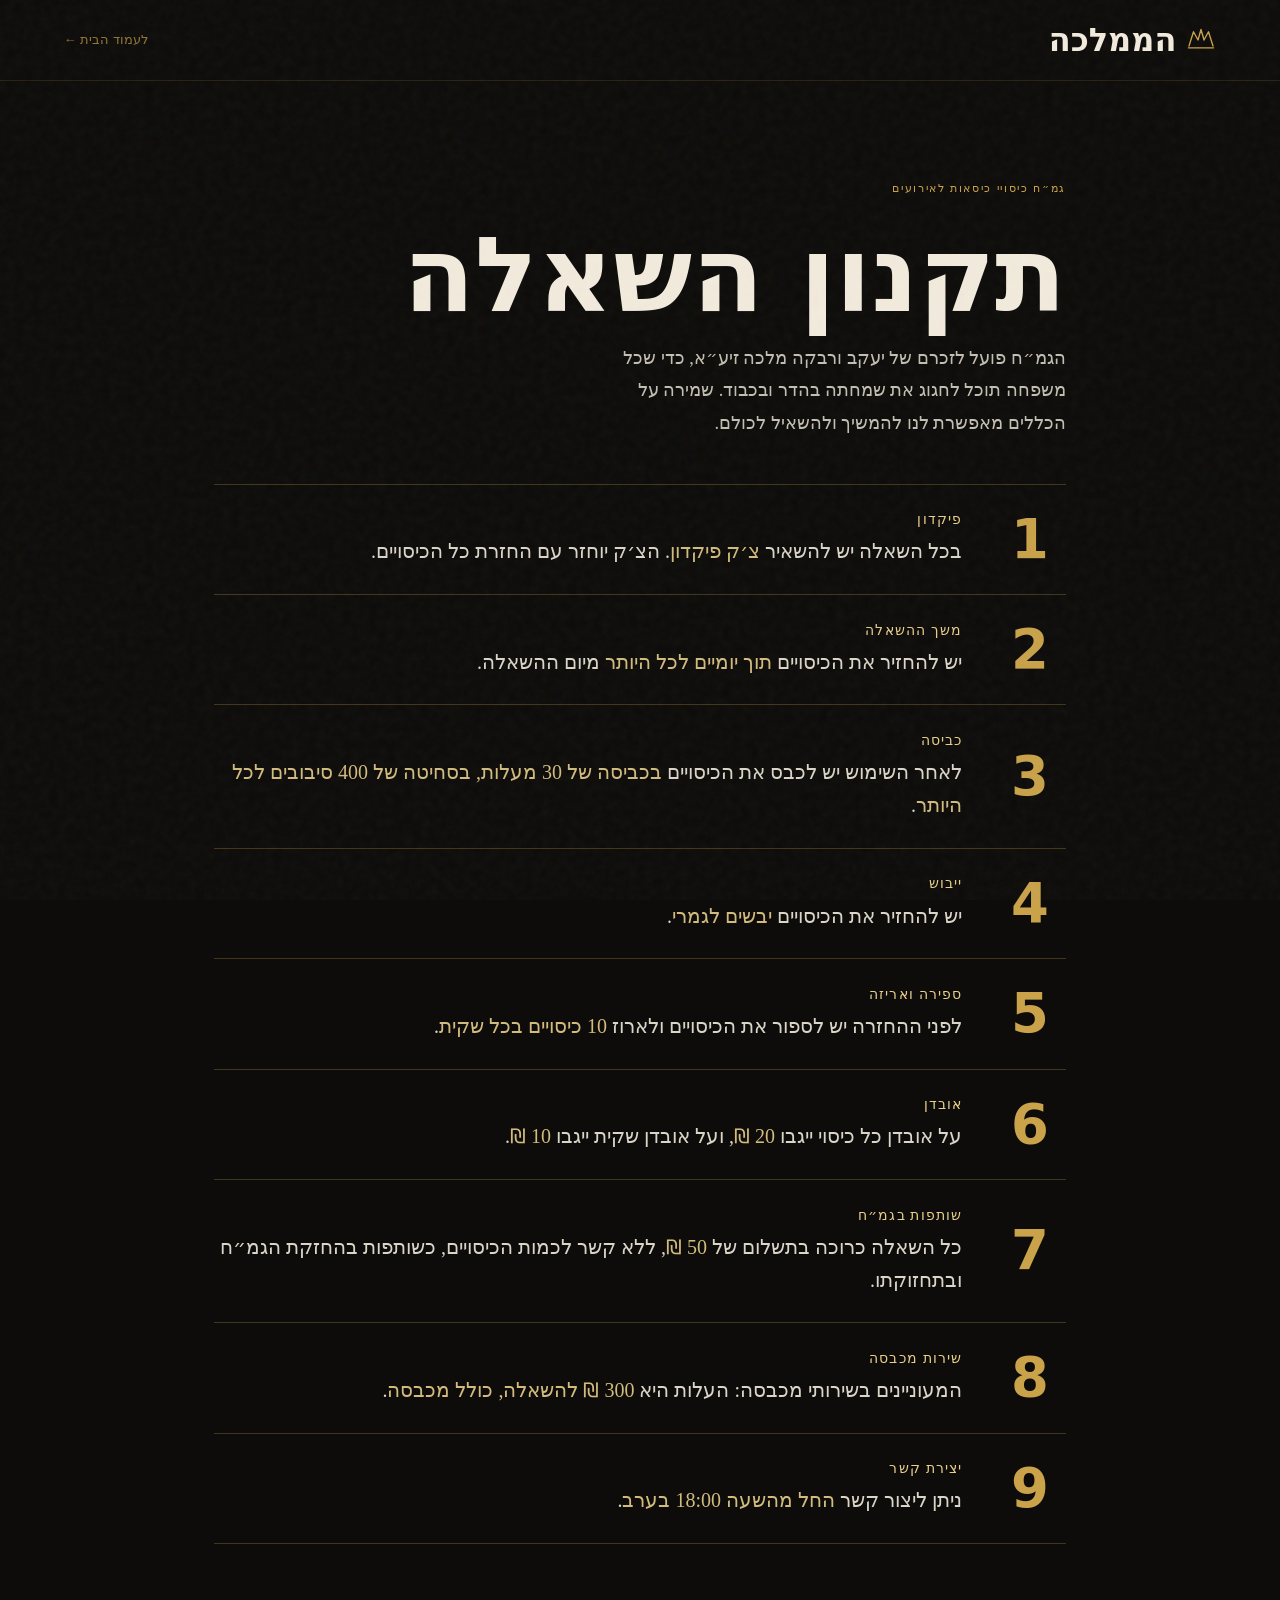
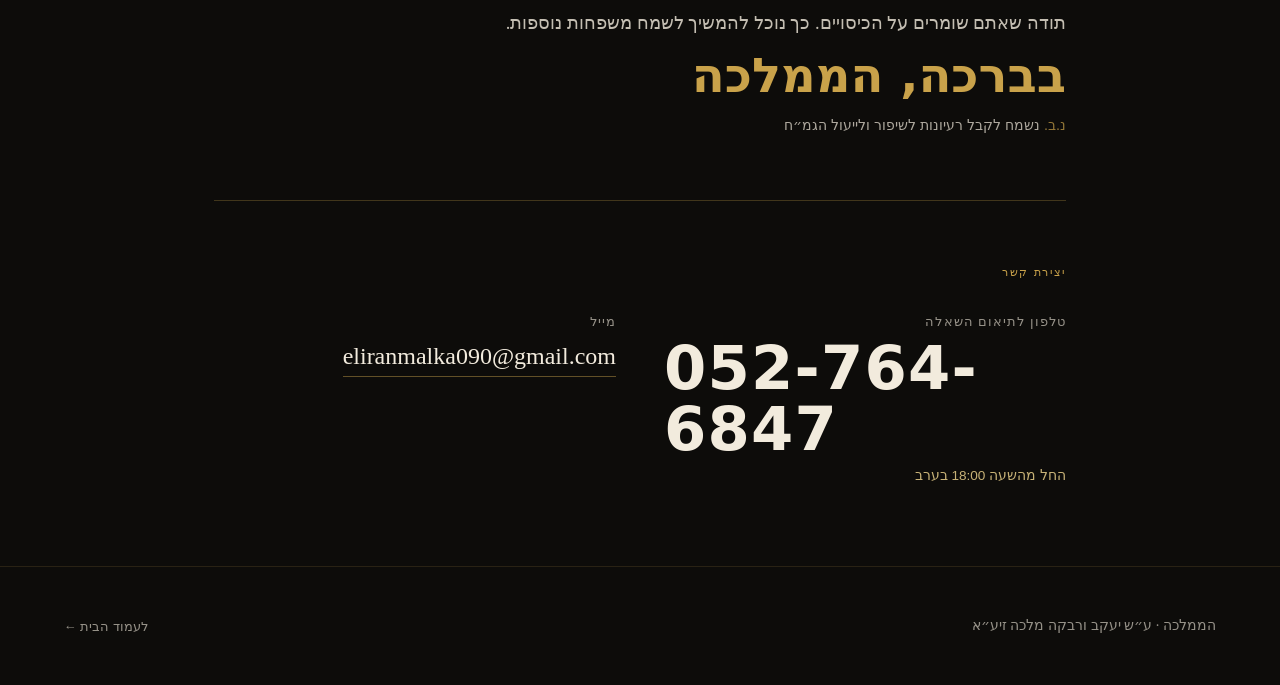
<file: gemach.html>
<!DOCTYPE html>
<html lang="he" dir="rtl" class="no-js">
<head>
  <meta charset="UTF-8">
  <meta name="viewport" content="width=device-width, initial-scale=1.0">
  <meta http-equiv="Content-Security-Policy" content="default-src 'self'; script-src 'self' https://www.googletagmanager.com; style-src 'self' 'unsafe-inline' https://fonts.googleapis.com; font-src https://fonts.gstatic.com; img-src 'self' data: https://*.google-analytics.com https://*.googletagmanager.com; connect-src 'self' https://*.google-analytics.com https://*.analytics.google.com https://*.googletagmanager.com; object-src 'none'; base-uri 'self'; form-action 'none'; upgrade-insecure-requests">
  <meta name="referrer" content="strict-origin-when-cross-origin">
  <script src="assets/analytics.js" async></script>
  <title>תקנון גמ״ח כיסויי כיסאות — הממלכה</title>
  <meta name="description" content="תקנון ההשאלה של גמ״ח כיסויי הכיסאות לאירועים של הממלכה, ע״ש יעקב ורבקה מלכה זיע״א. פרטי השאלה ויצירת קשר.">
  <meta property="og:title" content="תקנון גמ״ח כיסויי כיסאות — הממלכה">
  <meta property="og:description" content="גמ״ח כיסויי כיסאות לאירועים ע״ש יעקב ורבקה מלכה זיע״א">
  <meta property="og:type" content="website">
  <meta property="og:image" content="https://gruto-art.github.io/hamamlacha/assets/og.png">
  <meta property="og:url" content="https://gruto-art.github.io/hamamlacha/gemach.html">
  <meta property="og:locale" content="he_IL">
  <meta name="theme-color" content="#0D0C0A">
  <link rel="icon" type="image/svg+xml" href="assets/favicon.svg">
  <link rel="preconnect" href="https://fonts.googleapis.com">
  <link rel="preconnect" href="https://fonts.gstatic.com" crossorigin>
  <link href="https://fonts.googleapis.com/css2?family=Frank+Ruhl+Libre:wght@300;400;500;700&family=Heebo:wght@300;400;500&family=Karantina:wght@700&display=swap" rel="stylesheet">
  <link rel="stylesheet" href="assets/style.css">
  <link rel="stylesheet" href="assets/gemach.css">
</head>
<body class="gm-page">

  <header class="gm-top">
    <a class="gm-top__brand" href="./" aria-label="הממלכה — לעמוד הבית">
      <svg viewBox="0 0 200 140" fill="none" stroke="#C9A24A" stroke-width="9" stroke-linecap="round" stroke-linejoin="round" aria-hidden="true">
        <path d="M20,120 L50,25 L80,80 L100,10 L120,80 L150,25 L180,120"/>
        <path d="M16,132 L184,132"/>
      </svg>
      <span>הממלכה</span>
    </a>
    <a class="gm-top__back" href="./">לעמוד הבית &larr;</a>
  </header>

  <main class="gm">
    <section class="gm-head">
      <span class="section-label">גמ״ח כיסויי כיסאות לאירועים</span>
      <h1 class="gm-head__title">תקנון השאלה</h1>
      <p class="gm-head__lead">הגמ״ח פועל לזכרם של יעקב ורבקה מלכה זיע״א, כדי שכל משפחה תוכל לחגוג את שמחתה בהדר ובכבוד. שמירה על הכללים מאפשרת לנו להמשיך ולהשאיל לכולם.</p>
    </section>

    <ol class="gm-rules">
      <li class="gm-rule"><span class="gm-rule__num" aria-hidden="true">1</span><div><h2 class="gm-rule__title">פיקדון</h2><p class="gm-rule__text">בכל השאלה יש להשאיר <strong>צ׳ק פיקדון</strong>. הצ׳ק יוחזר עם החזרת כל הכיסויים.</p></div></li>
      <li class="gm-rule"><span class="gm-rule__num" aria-hidden="true">2</span><div><h2 class="gm-rule__title">משך ההשאלה</h2><p class="gm-rule__text">יש להחזיר את הכיסויים <strong>תוך יומיים לכל היותר</strong> מיום ההשאלה.</p></div></li>
      <li class="gm-rule"><span class="gm-rule__num" aria-hidden="true">3</span><div><h2 class="gm-rule__title">כביסה</h2><p class="gm-rule__text">לאחר השימוש יש לכבס את הכיסויים <strong>בכביסה של 30 מעלות, בסחיטה של 400 סיבובים לכל היותר</strong>.</p></div></li>
      <li class="gm-rule"><span class="gm-rule__num" aria-hidden="true">4</span><div><h2 class="gm-rule__title">ייבוש</h2><p class="gm-rule__text">יש להחזיר את הכיסויים <strong>יבשים לגמרי</strong>.</p></div></li>
      <li class="gm-rule"><span class="gm-rule__num" aria-hidden="true">5</span><div><h2 class="gm-rule__title">ספירה ואריזה</h2><p class="gm-rule__text">לפני ההחזרה יש לספור את הכיסויים ולארוז <strong>10 כיסויים בכל שקית</strong>.</p></div></li>
      <li class="gm-rule"><span class="gm-rule__num" aria-hidden="true">6</span><div><h2 class="gm-rule__title">אובדן</h2><p class="gm-rule__text">על אובדן כל כיסוי ייגבו <strong>20 ₪</strong>, ועל אובדן שקית ייגבו <strong>10 ₪</strong>.</p></div></li>
      <li class="gm-rule"><span class="gm-rule__num" aria-hidden="true">7</span><div><h2 class="gm-rule__title">שותפות בגמ״ח</h2><p class="gm-rule__text">כל השאלה כרוכה בתשלום של <strong>50 ₪</strong>, ללא קשר לכמות הכיסויים, כשותפות בהחזקת הגמ״ח ובתחזוקתו.</p></div></li>
      <li class="gm-rule"><span class="gm-rule__num" aria-hidden="true">8</span><div><h2 class="gm-rule__title">שירות מכבסה</h2><p class="gm-rule__text">המעוניינים בשירותי מכבסה: העלות היא <strong>300 ₪ להשאלה, כולל מכבסה</strong>.</p></div></li>
      <li class="gm-rule"><span class="gm-rule__num" aria-hidden="true">9</span><div><h2 class="gm-rule__title">יצירת קשר</h2><p class="gm-rule__text">ניתן ליצור קשר <strong>החל מהשעה 18:00 בערב</strong>.</p></div></li>
    </ol>

    <section class="gm-close">
      <p class="gm-close__thanks">תודה שאתם שומרים על הכיסויים. כך נוכל להמשיך לשמח משפחות נוספות.</p>
      <p class="gm-close__sign">בברכה, הממלכה</p>
      <p class="gm-close__ps"><span>נ.ב.</span> נשמח לקבל רעיונות לשיפור ולייעול הגמ״ח</p>
    </section>

    <section class="gm-contact" id="contact">
      <span class="section-label">יצירת קשר</span>
      <div class="gm-contact__grid">
        <div class="gm-contact__item">
          <span class="gm-contact__label">טלפון לתיאום השאלה</span>
          <a class="gm-contact__value gm-contact__value--phone" href="tel:+972527646847" dir="ltr">052-764-6847</a>
          <span class="gm-contact__note">החל מהשעה 18:00 בערב</span>
        </div>
        <div class="gm-contact__item">
          <span class="gm-contact__label">מייל</span>
          <a class="gm-contact__value gm-contact__value--mail" href="mailto:eliranmalka090@gmail.com" dir="ltr">eliranmalka090@gmail.com</a>
        </div>
      </div>
    </section>
  </main>

  <footer id="footer">
    <div class="footer__inner">
      <span class="footer__name">הממלכה · ע״ש יעקב ורבקה מלכה זיע״א</span>
      <a class="footer__top gm-footer__home" href="./">לעמוד הבית &larr;</a>
    </div>
  </footer>

</body>
</html>
</file>
<file: assets/style.css>
/* ==========================================================================
   THE KINGDOM (הממלכה) - STYLESHEET
   ========================================================================== */

/* --------------------------------------------------------------------------
   1. CUSTOM PROPERTIES
   -------------------------------------------------------------------------- */
:root {
  /* Colors */
  --c-ink: #0D0C0A;
  --c-parchment: #F2EBDD;
  --c-gold: #C9A24A;
  --c-gold-light: #E8CF8A;
  --c-oxblood: #6B1E1E;

  /* Typography */
  --f-display: 'Karantina', system-ui, sans-serif;
  --f-body: 'Frank Ruhl Libre', serif;
  --f-ui: 'Heebo', sans-serif;

  /* Layout & Spacing */
  --section-padding-y: clamp(4rem, 15vh, 10rem);
  --section-padding-x: clamp(1.5rem, 5vw, 4rem);
  --max-width: 1440px;
}

/* --------------------------------------------------------------------------
   2. RESET & BASE
   -------------------------------------------------------------------------- */
*,
*::before,
*::after {
  box-sizing: border-box;
  margin: 0;
  padding: 0;
}

html {
  font-size: 16px;
  scroll-behavior: auto; /* Managed by Lenis if present */
  -webkit-font-smoothing: antialiased;
  -moz-osx-font-smoothing: grayscale;
}

body {
  background-color: var(--c-ink);
  color: var(--c-parchment);
  font-family: var(--f-body);
  font-weight: 300;
  line-height: 1.5;
  overflow-x: hidden;
  position: relative;
  width: 100%;
}

img,
picture,
svg,
video {
  display: block;
  max-width: 100%;
}

button {
  background: none;
  border: none;
  cursor: pointer;
  font: inherit;
  color: inherit;
}

/* --------------------------------------------------------------------------
   3. UTILITIES & PROGRESSIVE ENHANCEMENT
   -------------------------------------------------------------------------- */
.no-js .hero__title {
  opacity: 1 !important;
}
.no-js #preloader {
  display: none;
}
.no-js .word {
  opacity: 1;
}
.no-js .word--gold::after {
  width: 100%;
}

.js .hero__title {
  opacity: 0; /* JS canvas takes over */
}
.js .preloader__curtain {
  visibility: visible;
}

/* --------------------------------------------------------------------------
   4. GLOBAL ELEMENTS
   -------------------------------------------------------------------------- */
/* Film Grain */
body::before {
  content: "";
  position: fixed;
  top: 0; left: 0; width: 100%; height: 100%;
  pointer-events: none;
  z-index: 9998;
  opacity: 0.04;
  background-image: url("data:image/svg+xml,%3Csvg viewBox='0 0 160 160' xmlns='http://www.w3.org/2000/svg'%3E%3Cfilter id='noiseFilter'%3E%3CfeTurbulence type='fractalNoise' baseFrequency='0.65' numOctaves='3' stitchTiles='stitch'/%3E%3C/filter%3E%3Crect width='100%25' height='100%25' filter='url(%23noiseFilter)'/%3E%3C/svg%3E");
}

/* Preloader */
#preloader {
  position: fixed;
  inset: 0;
  z-index: 9999;
  display: flex;
  align-items: center;
  justify-content: center;
  pointer-events: none;
}

.preloader__curtain {
  position: absolute;
  top: 0;
  width: 50vw;
  height: 100%;
  background-color: var(--c-ink);
  will-change: transform;
}

.preloader__curtain--left {
  left: 0;
}

.preloader__curtain--right {
  right: 0;
}

.preloader__crown {
  position: relative;
  z-index: 2;
  width: 120px;
  height: auto;
}

.crown-line {
  fill: none;
  stroke: var(--c-gold);
  stroke-width: 2;
  stroke-linecap: round;
  stroke-linejoin: round;
}

/* Section Labels */
.section-label {
  font-family: var(--f-ui);
  font-size: 11px;
  font-weight: 300;
  letter-spacing: 0.15em;
  color: var(--c-gold);
  margin-bottom: 2rem;
  display: block;
}

/* --------------------------------------------------------------------------
   5. HERO
   -------------------------------------------------------------------------- */
#hero {
  position: relative;
  min-height: 100vh;
  min-height: 100svh;
  display: flex;
  align-items: center;
  justify-content: center;
  overflow: hidden;
  padding: var(--section-padding-y) var(--section-padding-x);
}

#hero-canvas {
  position: absolute;
  inset: 0;
  width: 100%;
  height: 100%;
  z-index: 1;
}

.hero__spotlight {
  display: none;
  position: absolute;
  width: 400px;
  height: 400px;
  border-radius: 50%;
  background: radial-gradient(circle, var(--c-gold-light) 0%, transparent 70%);
  opacity: 0.15;
  pointer-events: none;
  z-index: 0;
  transform: translate(-50%, -50%);
  will-change: transform;
}

.js .hero__content {
  position: static;
}

.hero__content {
  position: relative;
  z-index: 2;
  text-align: center;
  width: 100%;
}

.hero__title {
  font-family: var(--f-display);
  font-weight: 700;
  font-size: clamp(4rem, 25vw, 22rem);
  line-height: 0.85;
  color: var(--c-gold);
  margin-bottom: 1rem;
  max-width: 100%;
  overflow-wrap: break-word;
}

/* Hero dedication + tagline: absolutely positioned after particle word
   JS computes --word-bottom (px from top of hero) and sets it on #hero */
.hero__dedication {
  position: absolute;
  top: calc(var(--word-bottom, 60%) + 34px);
  left: 50%;
  transform: translateX(-50%);
  display: flex;
  align-items: center;
  justify-content: center;
  gap: 0.9rem;
  opacity: 0;
  white-space: nowrap;
  /* JS fades this in after particles settle */
  z-index: 2;
}

.hero__tagline {
  font-style: normal;
  font-family: var(--f-body);
  font-weight: 300;
  max-width: 560px;
  margin: 0 auto;
  position: absolute;
  top: calc(var(--word-bottom, 60%) + 34px + 2.6em + 20px);
  left: 50%;
  transform: translateX(-50%);
  text-align: center;
  width: 90%;
  z-index: 2;
  opacity: 0;
  /* JS fades in after dedication */
}

.hero__tagline-quote {
  font-family: var(--f-body);
  font-weight: 300;
  font-size: clamp(1.1rem, 2.4vw, 1.6rem);
  color: var(--c-parchment);
  line-height: 1.5;
  display: block;
  margin-bottom: 0.5rem;
}

.hero__tagline-source {
  font-family: var(--f-ui);
  font-weight: 300;
  font-size: 11px;
  letter-spacing: 0.15em;
  color: var(--c-gold);
  font-style: normal;
  display: block;
}

.hero__dedication-text {
  font-family: var(--f-body);
  font-weight: 400;
  font-size: clamp(1rem, 2.2vw, 1.4rem);
  color: var(--c-gold-light);
  letter-spacing: 0.12em;
  white-space: nowrap;
}

.hero__dedication-line {
  display: block;
  width: clamp(24px, 5vw, 60px);
  height: 1px;
  background-color: var(--c-gold);
  opacity: 0.6;
  flex-shrink: 0;
}

/* No-JS fallback: normal flow */
.no-js .hero__dedication,
.no-js .hero__tagline {
  position: static;
  opacity: 1;
  transform: none;
  margin: 0 auto;
}
.no-js .hero__dedication {
  margin-bottom: 1.2rem;
}
.no-js .hero__tagline {
  margin-top: 1rem;
}

/* Reduced-motion: show immediately in flow */
@media (prefers-reduced-motion: reduce) {
  .hero__dedication,
  .hero__tagline {
    opacity: 1 !important;
  }
}

/* Mobile: tighter gaps */
@media (max-width: 767px) {
  .hero__dedication {
    top: calc(var(--word-bottom, 60%) + 24px);
  }
  .hero__tagline {
    top: calc(var(--word-bottom, 60%) + 24px + 2.6em + 20px);
  }
}


.hero__scroll-hint {
  position: absolute;
  bottom: 2rem;
  left: 50%;
  transform: translateX(-50%);
  display: flex;
  flex-direction: column;
  align-items: center;
  gap: 0.5rem;
  z-index: 2;
}

@media (max-height: 700px) {
  .hero__scroll-hint {
    display: none;
  }
}

.hero__scroll-label {
  font-family: var(--f-ui);
  font-size: 10px;
  letter-spacing: 0.1em;
  color: var(--c-gold);
  opacity: 0.6;
}

.hero__scroll-line {
  width: 1px;
  height: 60px;
  background-color: rgba(201, 162, 74, 0.4); /* gold with opacity */
  position: relative;
  overflow: hidden;
}

.hero__scroll-line::after {
  content: '';
  position: absolute;
  top: 0;
  left: 0;
  width: 100%;
  height: 30%;
  background-color: var(--c-gold);
  animation: scroll-line 2s cubic-bezier(0.77, 0, 0.175, 1) infinite;
}

/* --------------------------------------------------------------------------
   6. MANIFESTO
   -------------------------------------------------------------------------- */
#manifesto {
  padding: var(--section-padding-y) var(--section-padding-x);
  max-width: 900px;
  margin: 0 auto;
  position: relative;
}

.manifesto__text {
  font-family: var(--f-body);
  font-weight: 400;
  font-size: clamp(1.3rem, 3vw, 2.2rem);
  line-height: 1.6;
}

.word {
  display: inline-block;
  opacity: 0.15;
  will-change: opacity;
}

.word--gold {
  color: var(--c-gold);
  position: relative;
}

.word--gold::after {
  content: '';
  position: absolute;
  bottom: -2px;
  right: 0;
  height: 2px;
  width: var(--underline-w, 0%);
  background-color: var(--c-gold);
}

/* --------------------------------------------------------------------------
   7. BROTHERS
   -------------------------------------------------------------------------- */
#brothers {
  min-height: 100vh;
  position: relative;
  overflow: hidden;
  padding: var(--section-padding-y) var(--section-padding-x);
}

.brothers__stage {
  position: relative;
  min-height: 80vh;
  width: 100%;
  max-width: var(--max-width);
  margin: 0 auto;
}

.brothers__initial {
  font-family: var(--f-display);
  font-size: clamp(25vw, 35vw, 40vw);
  color: var(--c-gold);
  opacity: 0.08;
  position: absolute;
  line-height: 1;
  pointer-events: none;
}

.brothers__initial--daniel {
  right: 5%;
  top: 5%;
}

.brothers__initial--elchanan {
  left: 5%;
  top: 45%;
}

.brothers-svg {
  position: absolute; top: 0; left: 0; width: 100%; height: 100%; z-index: 1; pointer-events: none;
}
.brothers-svg--mobile { display: block; }
.brothers-svg--desktop { display: none; }

.brothers__bio {
  position: relative;
  z-index: 2;
  max-width: 300px;
  margin-bottom: 4rem;
}

.brothers__bio--daniel {
  margin-right: auto;
  margin-left: 0; /* Pull to visual right in RTL */
}

.brothers__bio--elchanan {
  margin-left: auto;
  margin-right: 0; /* Pull to visual left in RTL */
}

.brothers__bio h3 {
  font-family: var(--f-display);
  color: var(--c-gold);
  font-size: 2rem;
  margin-bottom: 1rem;
}

.brothers__bio-caption {
  font-family: var(--f-ui);
  font-weight: 300;
  font-size: 11px;
  letter-spacing: 0.15em;
  color: var(--c-gold);
  display: block;
  margin-bottom: 0.5rem;
}

.brothers__bio p {
  font-family: var(--f-body);
  font-weight: 300;
  font-size: 1rem;
  opacity: 0.8;
  max-width: 42ch;
}

/* --------------------------------------------------------------------------
   8. MEMORIAL (לזכרם) — redesigned editorial system
   -------------------------------------------------------------------------- */
#memorial {
  padding: var(--section-padding-y) var(--section-padding-x);
  max-width: var(--max-width);
  margin: 0 auto;
  position: relative;
  overflow: hidden;
}

/* Header: right-aligned headline + lead side by side on desktop */
.memorial__header {
  display: flex;
  flex-direction: column;
  margin-bottom: clamp(3rem, 8vw, 6rem);
  position: relative;
  z-index: 2;
}

@media (min-width: 768px) {
  .memorial__header {
    flex-direction: row;
    align-items: flex-start;
    gap: clamp(2rem, 5vw, 5rem);
  }
}

.memorial__headline {
  font-family: var(--f-display);
  font-weight: 700;
  font-size: clamp(4rem, 11vw, 10rem);
  line-height: 0.9;
  color: var(--c-parchment);
  flex-shrink: 0;
  margin-bottom: 1rem;
}

.memorial__lead {
  font-family: var(--f-body);
  font-weight: 300;
  font-size: clamp(1rem, 2vw, 1.2rem);
  color: var(--c-parchment);
  opacity: 0.8;
  line-height: 1.7;
  max-width: 42ch;
  text-align: right;
  align-self: flex-end;
  padding-bottom: 0.5rem;
}

/* Two-column layout with vertical hairline */
.memorial__columns {
  display: flex;
  flex-direction: column;
  position: relative;
  gap: 4rem;
}

@media (min-width: 768px) {
  .memorial__columns {
    flex-direction: row;
    gap: 0;
    align-items: flex-start;
  }
}

/* Individual column */
.memorial__col {
  flex: 1;
  position: relative;
  padding: 0 clamp(1.5rem, 3vw, 3.5rem);
  display: flex;
  flex-direction: column;
}

.memorial__col:first-child {
  padding-right: 0;
}
.memorial__col:last-child {
  padding-left: 0;
}

@media (max-width: 767px) {
  .memorial__col,
  .memorial__col:first-child,
  .memorial__col:last-child {
    padding: 0;
  }
}

/* Ghost Hebrew initial behind each column */
.memorial__ghost {
  font-family: var(--f-display);
  font-weight: 700;
  font-size: 26vw;
  line-height: 1;
  color: var(--c-gold);
  opacity: 0.06;
  position: absolute;
  top: -0.2em;
  right: -0.1em;
  pointer-events: none;
  z-index: 0;
  user-select: none;
}

@media (max-width: 767px) {
  .memorial__ghost {
    font-size: 55vw;
    opacity: 0.05;
    top: 2rem;
    right: 0;
  }
}

/* Refined candle: thin 1px gold line + teardrop flame above */
.memorial__candle {
  position: relative;
  width: 1px;
  height: 70px;
  margin-bottom: 1.5rem;
  flex-shrink: 0;
  z-index: 2;
  /* Draw-in via clip-path driven by JS — initial state hidden */
  overflow: visible;
}

.memorial__candle-line {
  position: absolute;
  top: 0;
  left: 0;
  width: 1px;
  height: 100%;
  background: linear-gradient(to bottom, rgba(201, 162, 74, 0.8), rgba(201, 162, 74, 0.3));
  transform-origin: top;
}

/* Teardrop flame */
.memorial__candle-flame {
  position: absolute;
  bottom: 70px; /* sits on top of the line */
  left: 50%;
  transform: translateX(-50%);
  width: 10px;
  height: 16px;
  background: radial-gradient(ellipse at 50% 85%, #fff9d0 0%, #f5c842 35%, #e07b00 75%, transparent 100%);
  border-radius: 50% 50% 40% 40% / 60% 60% 40% 40%;
  filter: blur(0.5px);
  animation: flame-flicker 3.5s ease-in-out infinite;
  opacity: 1;
}

/* Glow halo under flame */
.memorial__candle-flame::after {
  content: '';
  position: absolute;
  top: 50%; left: 50%;
  transform: translate(-50%, -50%);
  width: 28px;
  height: 28px;
  background: radial-gradient(circle, rgba(230, 180, 50, 0.4) 0%, transparent 70%);
  border-radius: 50%;
  animation: flame-glow 3.5s ease-in-out infinite;
}

@keyframes flame-flicker {
  0%, 100% { transform: translateX(-50%) scaleX(1) scaleY(1); opacity: 1; }
  25%       { transform: translateX(-52%) scaleX(0.88) scaleY(1.06); opacity: 0.9; }
  55%       { transform: translateX(-48%) scaleX(1.06) scaleY(0.95); opacity: 0.96; }
  78%       { transform: translateX(-51%) scaleX(0.93) scaleY(1.04); opacity: 0.92; }
}

@keyframes flame-glow {
  0%, 100% { opacity: 0.6; transform: translate(-50%,-50%) scale(1); }
  40%       { opacity: 0.9; transform: translate(-50%,-50%) scale(1.12); }
  70%       { opacity: 0.5; transform: translate(-50%,-50%) scale(0.92); }
}

@media (prefers-reduced-motion: reduce) {
  .memorial__candle-flame,
  .memorial__candle-flame::after {
    animation: none;
  }
}

/* Column text wrapper */
.memorial__col-text {
  position: relative;
  z-index: 2;
}

/* Name in Karantina, gold */
.memorial__name {
  font-family: var(--f-display);
  font-weight: 700;
  font-size: clamp(2.6rem, 5vw, 4.4rem);
  line-height: 0.9;
  color: var(--c-gold);
  margin-bottom: 0.4rem;
  display: flex;
  align-items: baseline;
  gap: 0.4em;
  flex-wrap: wrap;
}

/* "זיע״א" as tiny Heebo caption */
.memorial__ziua {
  font-family: var(--f-ui);
  font-weight: 300;
  font-size: 11px;
  letter-spacing: 0.12em;
  color: var(--c-gold);
  opacity: 0.8;
  align-self: center;
}

.memorial__text {
  font-family: var(--f-body);
  font-weight: 300;
  font-size: clamp(0.95rem, 1.8vw, 1.1rem);
  color: var(--c-parchment);
  opacity: 0.8;
  line-height: 1.75;
  max-width: 42ch;
  text-align: right;
  margin-top: 1rem;
}

/* Hairline divider */
.memorial__divider {
  display: block;
  width: 60px;
  height: 1px;
  background: rgba(201, 162, 74, 0.2);
  margin: 0 auto;
  flex-shrink: 0;
  transform-origin: center;
}

@media (min-width: 768px) {
  .memorial__divider {
    width: 1px;
    height: auto;
    margin: 0;
    align-self: stretch;
    transform-origin: top;
  }
}

/* --------------------------------------------------------------------------
   9. CHAPTERS
   -------------------------------------------------------------------------- */
/* ============================================================
   9. CHAPTERS — 4-column editorial grid (desktop) / stacked (mobile)
   No pin. No horizontal scroll.
   ============================================================ */
#chapters {
  padding-block: 9vh;
  padding-inline: var(--section-padding-x);
  max-width: var(--max-width);
  margin: 0 auto;
  position: relative;
}

.chapters__track {
  display: grid;
  grid-template-columns: 1fr;
  gap: 0;
}

/* Mobile: stacked, each chapter padded, hairline separators */
.chapter {
  width: 100%;
  padding-block: 5vh;
  padding-inline: 0;
  display: flex;
  flex-direction: column;
  justify-content: flex-start;
  position: relative;
  border-bottom: 1px solid rgba(201, 162, 74, 0.2);
  opacity: 0;
  transform: translateY(32px);
}

.chapter:last-child {
  border-bottom: none;
}

/* Ghost number behind title */
.chapter__number {
  font-family: var(--f-display);
  font-size: clamp(6rem, 9vw, 9rem);
  color: var(--c-gold);
  opacity: 0.1;
  position: absolute;
  top: 50%;
  right: 0;
  transform: translateY(-50%);
  pointer-events: none;
  line-height: 1;
}

.chapter__title {
  font-family: var(--f-display);
  font-size: clamp(2.4rem, 4vw, 3.6rem);
  color: var(--c-parchment);
  position: relative;
  z-index: 2;
  margin-bottom: 1rem;
  line-height: 1;
}

.chapter__text {
  font-family: var(--f-body);
  font-weight: 300;
  font-size: 1rem;
  max-width: 340px;
  color: var(--c-parchment);
  opacity: 0.8;
  position: relative;
  z-index: 2;
  line-height: 1.7;
}

.chapter__deco {
  display: none;
}

/* Desktop ≥768px: 4-column grid */
@media (min-width: 768px) {
  #chapters {
    padding-block: 9vh;
  }

  .chapters__track {
    grid-template-columns: repeat(4, 1fr);
    gap: 0;
    align-items: start;
  }

  .chapter {
    padding-block: 0;
    padding-inline: clamp(1rem, 2.5vw, 2.5rem);
    border-bottom: none;
    /* Gold hairline between columns */
    border-right: 1px solid rgba(201, 162, 74, 0.2);
    min-height: 0;
  }

  .chapter:first-child {
    padding-inline-start: 0;
  }

  .chapter:last-child {
    border-right: none;
    padding-inline-end: 0;
  }

  .chapter__number {
    font-size: clamp(6rem, 9vw, 9rem);
    right: clamp(0.5rem, 1.5vw, 1.5rem);
    top: -0.2em;
    transform: none;
  }

  .chapter__title {
    font-size: clamp(2.4rem, 3.5vw, 3.6rem);
    margin-top: 3.5rem; /* space below ghost number */
  }

  .chapter__text {
    max-width: 100%;
  }
}

/* --------------------------------------------------------------------------
   10. ACTIVITY (הפעילות)
   -------------------------------------------------------------------------- */
#activity {
  padding: var(--section-padding-y) var(--section-padding-x);
  position: relative;
  max-width: var(--max-width);
  margin: 0 auto;
}

.activity__inner {
  display: flex;
  flex-direction: column;
  gap: 3rem;
  align-items: flex-start;
}

@media (min-width: 768px) {
  .activity__inner {
    flex-direction: row;
    align-items: center;
    gap: 5vw;
  }
}

.activity__content {
  flex: 1;
  max-width: 500px;
}

.activity__headline {
  font-family: var(--f-display);
  font-weight: 700;
  font-size: clamp(2.8rem, 7vw, 5.5rem);
  line-height: 0.9;
  color: var(--c-parchment);
  margin-bottom: 1.25rem;
}

.activity__text {
  font-family: var(--f-body);
  font-weight: 300;
  font-size: clamp(1rem, 2vw, 1.15rem);
  color: var(--c-parchment);
  opacity: 0.8;
  line-height: 1.75;
  max-width: 42ch;
  text-align: right;
}

.activity__link {
  display: inline-flex;
  align-items: center;
  margin-top: 1.75rem;
  padding: 0.6rem 1.3rem;
  font-family: var(--f-ui);
  font-size: 0.85rem;
  letter-spacing: 0.04em;
  color: var(--c-gold);
  text-decoration: none;
  border: 1px solid rgba(201, 162, 74, 0.5);
  border-radius: 999px;
  transition: background-color 0.25s ease, color 0.25s ease;
}
.activity__link:hover,
.activity__link:focus-visible {
  background-color: var(--c-gold);
  color: var(--c-ink);
}

/* SVG Chair illustration */
.activity__illustration {
  flex-shrink: 0;
  width: min(560px, 100%);
  position: relative;
}
.activity__illustration > svg {
  width: 100%;
  height: auto;
}

@media (max-width: 767px) {
  .activity__illustration {
    margin-top: 1rem;
    align-self: center;
  }
}

.js .chair-sash {
  opacity: 0;
}
@media (prefers-reduced-motion: reduce) {
  .js .chair-sash {
    opacity: 1 !important;
  }
}

/* --------------------------------------------------------------------------
   11. MARQUEE
   -------------------------------------------------------------------------- */
#marquee {
  overflow: hidden;
  padding: 3rem 0;
  position: relative;
  display: flex;
}

.marquee__track {
  display: flex;
  white-space: nowrap;
  animation: marquee-scroll 20s linear infinite;
}

/* In RTL, animation direction might need adjustment if it scrolls wrong way, 
   but translate3d handles it structurally. */
.marquee__text {
  font-family: var(--f-display);
  font-size: clamp(4rem, 12vw, 10rem);
  -webkit-text-stroke: 1px var(--c-gold);
  color: transparent;
  padding-right: 2rem; /* Spacing between repeated texts */
  line-height: 1;
}

/* --------------------------------------------------------------------------
   10. DONATE
   -------------------------------------------------------------------------- */
#donate {
  min-height: 100vh;
  display: flex;
  align-items: center;
  justify-content: center;
  text-align: center;
  position: relative;
  overflow: hidden;
  padding: var(--section-padding-y) var(--section-padding-x);
  background: var(--c-ink);
  transition: background-color 1s ease;
}

.donate__inner {
  position: relative;
  z-index: 2;
}

.donate__headline {
  font-family: var(--f-display);
  font-size: clamp(4.5rem, 19vw, 15rem);
  color: var(--c-parchment);
  line-height: 0.9;
  margin-bottom: 3rem;
}

.donate__btn-wrap {
  position: relative;
  display: inline-block;
}

.donate__glow {
  position: absolute;
  top: 50%; left: 50%;
  transform: translate(-50%, -50%);
  width: 100vw; height: 100vw;
  background: radial-gradient(circle, rgba(201, 162, 74, 0.15) 0%, transparent 60%);
  pointer-events: none;
}

.donate__halo {
  position: absolute;
  top: 50%; left: 50%;
  transform: translate(-50%, -50%);
  width: 100%; height: 100%;
  border-radius: 50%;
  background: var(--c-gold);
  opacity: 0.2;
  filter: blur(20px);
  animation: pulse-halo 3s ease-in-out infinite;
  pointer-events: none;
}

@keyframes pulse-halo {
  0%, 100% { transform: translate(-50%, -50%) scale(1); opacity: 0.2; }
  50% { transform: translate(-50%, -50%) scale(1.15); opacity: 0.3; }
}

.donate__btn {
  width: clamp(230px, 64vw, 380px);
  height: clamp(230px, 64vw, 380px);
  border-radius: 50%;
  position: relative;
  z-index: 2;
}

.donate__btn-inner {
  position: absolute;
  inset: 0;
  border-radius: 50%;
  background-color: var(--c-gold);
  display: flex;
  align-items: center;
  justify-content: center;
  transition: transform 0.3s cubic-bezier(0.175, 0.885, 0.32, 1.275);
}

.donate__btn:hover .donate__btn-inner {
  transform: scale(1.05);
}

.donate__btn-label {
  font-family: var(--f-display);
  font-size: clamp(2.4rem, 8vw, 4rem);
  line-height: 0.9;
  text-align: center;
  color: var(--c-ink);
}

.donate__btn-ring {
  position: absolute;
  top: 50%;
  left: 50%;
  transform: translate(-50%, -50%);
  width: calc(100% + 96px);
  height: calc(100% + 96px);
  max-width: none;
  animation: spin 18s linear infinite;
  pointer-events: none;
}

.donate__btn-ring-text {
  direction: ltr; /* RTL makes textPath anchor past the path end, rendering nothing */
  fill: var(--c-parchment);
  fill-opacity: 0.85;
  font-family: var(--f-ui);
  font-size: 9px; /* SVG user units — scales with the ring */
  letter-spacing: 0.18em;
}

#burst-canvas {
  position: absolute;
  top: 50%;
  left: 50%;
  transform: translate(-50%, -50%);
  pointer-events: none;
  width: 600px;
  height: 600px;
  z-index: 1;
}

.donate__number-wrap {
  margin-top: 2.5rem;
  display: flex;
  align-items: center;
  justify-content: center;
  gap: 1rem;
}

.donate__number {
  font-family: var(--f-body);
  font-size: clamp(1.5rem, 5vw, 2.5rem);
  color: var(--c-gold);
  letter-spacing: 0.05em;
  direction: ltr; /* Keeps phone number format correct */
}

.donate__copy {
  border: 1px solid var(--c-gold);
  color: var(--c-gold);
  font-family: var(--f-ui);
  font-size: 0.8rem;
  padding: 0.4em 1em;
  border-radius: 2px;
  transition: all 0.2s ease;
}

.donate__copy:hover {
  background-color: var(--c-gold);
  color: var(--c-ink);
}

.donate__instructions {
  font-family: var(--f-ui);
  font-size: 0.85rem;
  color: var(--c-parchment);
  opacity: 0.5;
  margin-top: 1.5rem;
}

.donate__toast {
  position: fixed;
  bottom: -80px;
  left: 50%;
  transform: translateX(-50%);
  background-color: var(--c-gold);
  color: var(--c-ink);
  font-family: var(--f-ui);
  font-size: 0.9rem;
  padding: 1em 2em;
  border-radius: 4px;
  z-index: 10000;
  transition: bottom 0.4s cubic-bezier(0.175, 0.885, 0.32, 1.275);
  pointer-events: none;
}

.donate__toast.is-visible {
  bottom: 2rem;
}


/* --------------------------------------------------------------------------
   11. SIGNATURE DETAILS
   -------------------------------------------------------------------------- */
.cursor { display: none; position: fixed; top: 0; left: 0; pointer-events: none; }
@media (min-width: 768px) {
  body.has-custom-cursor { cursor: none; }
  body.has-custom-cursor a, body.has-custom-cursor button { cursor: none; }
  
  .cursor { position: fixed; top: 0; left: 0; pointer-events: none; z-index: 10000; display: none; }
  body.has-custom-cursor .cursor { display: block; }
  .cursor__dot {
    position: absolute; width: 6px; height: 6px; background: var(--c-gold);
    border-radius: 50%; transform: translate(-50%, -50%);
  }
  .cursor__ring {
    position: absolute; width: 30px; height: 30px; border: 1px solid var(--c-gold);
    border-radius: 50%; transform: translate(-50%, -50%);
    display: flex; align-items: center; justify-content: center;
    transition: width 0.2s, height 0.2s, background 0.2s;
  }
  .cursor__text {
    font-family: var(--f-ui); font-size: 10px; color: var(--c-ink);
    opacity: 0; transition: opacity 0.2s; font-weight: 700;
  }
  .cursor.is-hovering .cursor__ring {
    width: 50px; height: 50px; background: rgba(201, 162, 74, 0.1);
  }
  .cursor.is-hovering-donate .cursor__ring {
    width: 70px; height: 70px; background: var(--c-gold); border-color: transparent;
  }
  .cursor.is-hovering-donate .cursor__text { opacity: 1; }
}

.mobile-donate-bar {
  display: none;
  position: fixed; bottom: 0; left: 0; width: 100%;
  background: var(--c-gold); color: var(--c-ink);
  text-align: center; padding: 0.75rem 1rem calc(0.75rem + env(safe-area-inset-bottom));
  font-family: var(--f-display); font-size: 1.6rem; line-height: 1.1;
  border-top: 1px solid var(--c-ink);
  z-index: 9900; text-decoration: none;
  transform: translateY(100%); transition: transform 0.4s ease;
}
@media (max-width: 767px) {
  .mobile-donate-bar { display: block; }
  .mobile-donate-bar.is-visible { transform: translateY(0); }
}

.scroll-crown {
  position: fixed; top: 2rem; right: 2rem;
  width: auto; height: auto; z-index: 9900;
  filter: drop-shadow(0 2px 4px rgba(0, 0, 0, 0.5));
  display: flex;
  flex-direction: column;
  align-items: center;
  gap: 4px;
  background: rgba(13,12,10,.62);
  -webkit-backdrop-filter: blur(6px);
  backdrop-filter: blur(6px);
  padding: 6px 12px 7px;
  border-radius: 16px;
}

.scroll-crown svg {
  width: 40px;
  height: 40px;
  flex-shrink: 0;
}

.scroll-crown-fill {
  transform-origin: bottom;
  transform: scaleY(0);
}

@media (max-width: 767px) {
  .scroll-crown { top: 1rem; right: 1rem; }
  .scroll-crown svg { width: 30px; height: 30px; }
}

.scroll-crown__dedication {
  font-family: var(--f-ui);
  font-size: 10px;
  font-weight: 300;
  color: var(--c-gold);
  letter-spacing: 0.08em;
  white-space: nowrap;
  text-align: center;
  line-height: 1;
  display: block;
  pointer-events: none;
  background: rgba(13, 12, 10, 0.55);
  backdrop-filter: blur(6px);
  -webkit-backdrop-filter: blur(6px);
  padding: 4px 10px 6px;
  border-radius: 14px;
}

@media (max-width: 767px) {
  .scroll-crown__dedication {
    font-size: 9px;
  }
}

/* --------------------------------------------------------------------------
   12. FOOTER
   -------------------------------------------------------------------------- */
#footer {
  padding: 3rem var(--section-padding-x);
  border-top: 1px solid rgba(201, 162, 74, 0.15);
}

.footer__inner {
  display: flex;
  justify-content: space-between;
  align-items: center;
  flex-wrap: wrap;
  gap: 1rem;
  max-width: var(--max-width);
  margin: 0 auto;
}

.footer__name {
  font-family: var(--f-body);
  font-size: 0.9rem;
  color: var(--c-parchment);
  opacity: 0.6;
}

.footer__copy {
  font-family: var(--f-ui);
  font-size: 0.75rem;
  color: var(--c-parchment);
  opacity: 0.3;
}

.footer__top {
  color: var(--c-gold);
  font-family: var(--f-ui);
  font-size: 0.8rem;
  opacity: 0.6;
  transition: opacity 0.2s ease;
}

.footer__top:hover {
  opacity: 1;
}

/* --------------------------------------------------------------------------
   13. ANIMATIONS (KEYFRAMES)
   -------------------------------------------------------------------------- */
@keyframes spin {
  to {
    transform: translate(-50%, -50%) rotate(360deg);
  }
}

@keyframes scroll-line {
  0% {
    top: -30%;
    opacity: 0;
  }
  50% {
    opacity: 1;
  }
  100% {
    top: 100%;
    opacity: 0;
  }
}

@keyframes marquee-scroll {
  0% {
    transform: translateX(0);
  }
  100% {
    transform: translateX(-50%);
  }
}

/* --------------------------------------------------------------------------
   14. MEDIA QUERIES (DESKTOP OVERRIDES)
   -------------------------------------------------------------------------- */
@media (min-width: 768px) {
  .brothers-svg--mobile { display: none; }
  .brothers-svg--desktop { display: block; }
  /* Hero */
  .hero__spotlight {
    display: block;
  }
  
  /* Brothers */
  .brothers__stage {
    display: flex;
    justify-content: space-between;
    align-items: center;
  }
  .brothers__initial--daniel {
    right: 10%;
    top: 15%;
  }
  .brothers__initial--elchanan {
    left: 10%;
    top: auto;
    bottom: 15%;
  }
  .brothers__bio {
    margin-bottom: 0;
  }

}

@media (min-width: 1024px) {
  #manifesto {
    padding-right: 15%; /* Asymmetric layout */
  }
}

/* --------------------------------------------------------------------------
   15. ACCESSIBILITY - PREFERS REDUCED MOTION
   -------------------------------------------------------------------------- */
@media (prefers-reduced-motion: reduce) {
  *,
  *::before,
  *::after {
    animation-duration: 0.01ms !important;
    animation-iteration-count: 1 !important;
    transition-duration: 0.01ms !important;
    scroll-behavior: auto !important;
  }
  
  .hero__scroll-line::after {
    animation: none;
    top: 0;
    opacity: 1;
  }
  
  .donate__btn-ring,
  .marquee__track {
    animation: none;
  }
  
  .word {
    opacity: 1 !important;
  }
  
  .word--gold::after {
    width: 100% !important;
    transition: none !important;
  }
}

/* --------------------------------------------------------------------------
   16. MOBILE COMPOSITION (<768px)
   -------------------------------------------------------------------------- */
/* --------------------------------------------------------------------------
   16. MOBILE COMPOSITION (<768px) — tight spacing, no voids >15vh
   -------------------------------------------------------------------------- */
@media (max-width: 767px) {
  /* ---- Global section padding reduction ---- */
  :root {
    --section-padding-y: clamp(2.5rem, 8vh, 5rem);
  }

  /* ---- Brothers: text above drawing, no overlap ---- */
  #brothers { min-height: 0; padding-block: 4vh; padding-bottom: 2vh; }
  .brothers__stage { display: flex; flex-direction: column; height: auto; min-height: 0; padding-bottom: 44vh; }
  .brothers__bio { position: relative; max-width: 100%; margin: 0 0 2rem 0; top: auto; left: auto; right: auto; }
  
  .brothers-svg { top: auto !important; bottom: 0 !important; height: 44vh !important; }
  .brothers__initial { font-size: 44vw; top: auto !important; height: 44vh; line-height: 44vh; }
  .brothers__initial--daniel { bottom: 22vh; right: 2%; }
  .brothers__initial--elchanan { bottom: 0; left: 2%; }

  /* ---- Memorial ---- */
  #memorial { padding-block: 6vh; }
  .memorial__intro { margin-bottom: 2.5rem; }
  .memorial__columns { gap: 0; }
  .memorial__col { padding-block: 3vh; }
  .memorial__divider { margin-block: 2.5rem; }
  .memorial__candle { height: 56px; margin-bottom: 0.5rem; align-self: flex-start; }
  .memorial__candle-flame { bottom: 56px; }
  /* ---- Chapters ---- */
  #chapters { padding-block: 4vh; }
  .chapter { padding-block: 4vh; }
  .chapter__number { font-size: clamp(5rem, 35vw, 8rem); }

  /* ---- Activity ---- */
  #activity { padding-block: 5vh; }

  /* ---- Marquee ---- */
  #marquee { padding: 2rem 0; }

  /* ---- Donate ---- */
  #donate { min-height: auto; padding-block: 8vh; }

  .donate__btn-ring { width: calc(100% + 64px); height: calc(100% + 64px); }
  .donate__btn-wrap { margin-block: 32px; }
}

/* Desktop brothers: bios sit below the converging paths so the crown never collides with the names */
@media (min-width: 768px) {
  .brothers__stage { align-items: flex-end; padding-bottom: 4vh; }
  .brothers__bio { max-width: 320px; }
}
@media (min-width: 768px) {
  .brothers__bio--daniel, .brothers__bio--elchanan { margin: 0; width: 320px; }
}


/* --------------------------------------------------------------------------
   17. NOTICE — entry donation appeal
   A printed notice, not a UI card: square corners, a single gold hairline
   frame, the crown mark, and the same type scale as the rest of the page.
   Sits under the film grain (body::before, z-9998) so it shares the frame.
   -------------------------------------------------------------------------- */
.notice {
  position: fixed;
  inset: 0;
  z-index: 9990;
  display: flex;
  align-items: center;
  justify-content: center;
  padding: clamp(1rem, 5vw, 2rem);
}

.notice[hidden] {
  display: none;
}

.notice__scrim {
  position: absolute;
  inset: 0;
  background:
    radial-gradient(circle at 50% 42%, rgba(107, 30, 30, 0.42) 0%, transparent 60%),
    rgba(13, 12, 10, 0.88);
  opacity: 0;
}

.notice__card {
  position: relative;
  z-index: 1;
  width: min(420px, 100%);
  max-height: calc(100vh - 2rem);
  overflow-y: auto;
  text-align: center;
  background-color: var(--c-ink);
  border: 1px solid rgba(201, 162, 74, 0.45); /* --c-gold at 45%, as .activity__link does */
  padding: clamp(2rem, 6vw, 2.75rem) clamp(1.5rem, 5vw, 2.25rem) clamp(1.75rem, 5vw, 2.25rem);
  opacity: 0;
}

/* Close — thin gold strokes, sits in the RTL-far corner */
.notice__close {
  position: absolute;
  top: 0.5rem;
  inset-inline-end: 0.5rem;
  width: 40px;
  height: 40px;
  display: flex;
  align-items: center;
  justify-content: center;
  color: var(--c-gold);
  opacity: 0.65;
  transition: opacity 0.25s ease, transform 0.25s ease;
}

.notice__close svg {
  width: 18px;
  height: 18px;
  stroke: currentColor;
  stroke-width: 1.4;
  stroke-linecap: round;
  fill: none;
}

.notice__close:hover,
.notice__close:focus-visible {
  opacity: 1;
  transform: rotate(90deg);
}

.notice__crown {
  width: 40px;
  height: auto;
  margin: 0 auto 1rem;
  stroke: var(--c-gold);
  stroke-width: 7;
  stroke-linecap: round;
  stroke-linejoin: round;
  fill: none;
  opacity: 0.85;
}

.notice__eyebrow {
  font-family: var(--f-ui);
  font-weight: 300;
  font-size: 11px;
  letter-spacing: 0.22em;
  color: var(--c-gold);
}

.notice__rule {
  display: block;
  width: 100%;
  height: 1px;
  background-color: var(--c-gold);
  opacity: 0.35;
  margin: 1.1rem 0 1.25rem;
}

.notice__headline {
  font-family: var(--f-display);
  font-weight: 700;
  font-size: clamp(2.8rem, 11vw, 3.6rem);
  line-height: 0.86;
  color: var(--c-parchment);
}

.notice__body {
  font-family: var(--f-body);
  font-weight: 300;
  font-size: clamp(0.9rem, 3.4vw, 1rem);
  line-height: 1.6;
  color: var(--c-parchment);
  opacity: 0.66;
  max-width: 26ch;
  margin: 0.9rem auto 0;
  text-wrap: balance; /* avoids a one-word orphan line on narrow screens */
}

/* Solid gold bar — same fill/ink pairing as the finale button */
.notice__cta {
  display: block;
  width: 100%;
  margin-top: 1.75rem;
  padding: 0.55rem 1rem 0.45rem;
  background-color: var(--c-gold);
  color: var(--c-ink);
  font-family: var(--f-display);
  font-weight: 700;
  font-size: clamp(1.9rem, 7vw, 2.3rem);
  line-height: 1.1;
  transition: background-color 0.25s ease, transform 0.25s cubic-bezier(0.175, 0.885, 0.32, 1.275);
}

.notice__cta:hover,
.notice__cta:focus-visible {
  background-color: var(--c-gold-light);
  transform: translateY(-2px);
}

.notice__number {
  font-family: var(--f-body);
  font-size: clamp(1.05rem, 4vw, 1.25rem);
  letter-spacing: 0.05em;
  color: var(--c-gold);
  margin-top: 1rem;
  direction: ltr;
}

.notice__hint {
  font-family: var(--f-ui);
  font-size: 0.72rem;
  color: var(--c-parchment);
  opacity: 0.4;
  margin-top: 0.5rem;
}

/* Focus rings stay inside the palette — never the UA default blue */
.notice__card:focus,
.notice__card:focus-visible {
  outline: none;
}

.notice__cta:focus-visible {
  outline: 2px solid var(--c-parchment);
  outline-offset: 3px;
}

.notice__close:focus-visible {
  outline: 1px solid var(--c-gold);
  outline-offset: 2px;
}

/* Scroll lock while the notice is up (Lenis is stopped alongside this) */
body.notice-open {
  overflow: hidden;
}

/* The notice already carries the ask — don't double it on mobile */
@media (max-width: 767px) {
  body.notice-open .mobile-donate-bar {
    opacity: 0;
    pointer-events: none;
  }
}

@media (prefers-reduced-motion: reduce) {
  .notice__close:hover,
  .notice__close:focus-visible { transform: none; }
  .notice__cta:hover,
  .notice__cta:focus-visible { transform: none; }
}
/* ---- end NOTICE ---- */
</file>
<file: assets/gemach.css>
/* ==========================================================================
   הממלכה — GEMACH RULES PAGE (gemach.html)
   Reuses the tokens, type and hairline vocabulary from style.css.
   ========================================================================== */

.gm-page a { color: inherit; text-decoration: none; }

/* Top bar */
.gm-top {
  display: flex;
  justify-content: space-between;
  align-items: center;
  gap: 1rem;
  max-width: var(--max-width);
  margin: 0 auto;
  padding: 1.5rem var(--section-padding-x);
  border-bottom: 1px solid rgba(201, 162, 74, 0.15);
}
.gm-top__brand {
  display: flex;
  align-items: center;
  gap: 0.6rem;
  font-family: var(--f-display);
  font-weight: 700;
  font-size: 2rem;
  line-height: 1;
  color: var(--c-parchment);
}
.gm-top__brand svg { width: 30px; height: auto; margin-top: -4px; }
.gm-top__back {
  font-family: var(--f-ui);
  font-size: 0.8rem;
  color: var(--c-gold) !important;
  opacity: 0.7;
  transition: opacity 0.2s ease;
}
.gm-top__back:hover { opacity: 1; }

/* Page column */
.gm {
  max-width: 980px;
  margin: 0 auto;
  padding: 0 var(--section-padding-x);
}

/* Heading */
.gm-head { padding-block: clamp(3rem, 11vh, 6.5rem) clamp(2rem, 5vh, 3rem); }
.gm-head__title {
  font-family: var(--f-display);
  font-weight: 700;
  font-size: clamp(3.2rem, 9vw, 6.5rem);
  line-height: 0.9;
  color: var(--c-parchment);
}
.gm-head__lead {
  margin-top: 1.25rem;
  max-width: 52ch;
  font-size: clamp(1rem, 2vw, 1.15rem);
  line-height: 1.75;
  opacity: 0.8;
}

/* Rules */
.gm-rules { list-style: none; border-top: 1px solid rgba(201, 162, 74, 0.28); }
.gm-rule {
  display: grid;
  grid-template-columns: clamp(2.75rem, 7vw, 4.5rem) 1fr;
  column-gap: clamp(1rem, 3vw, 2rem);
  align-items: center;
  padding-block: clamp(1.1rem, 2.6vw, 1.6rem);
  border-bottom: 1px solid rgba(201, 162, 74, 0.28);
}
.gm-rule__num {
  font-family: var(--f-display);
  font-weight: 700;
  font-size: clamp(2.4rem, 5vw, 3.4rem);
  line-height: 0.8;
  color: var(--c-gold);
  text-align: center;
}
.gm-rule__title {
  font-family: var(--f-ui);
  font-weight: 500;
  font-size: 0.85rem;
  letter-spacing: 0.08em;
  color: var(--c-gold-light);
}
.gm-rule__text {
  margin-top: 0.3rem;
  font-size: clamp(1.05rem, 2.2vw, 1.25rem);
  line-height: 1.65;
  color: var(--c-parchment);
  opacity: 0.9;
}
.gm-rule__text strong { font-weight: 400; color: var(--c-gold-light); }

/* Closing */
.gm-close { padding-block: clamp(2.5rem, 7vh, 4rem); }
.gm-close__thanks { font-size: clamp(1rem, 2vw, 1.15rem); line-height: 1.75; opacity: 0.8; }
.gm-close__sign {
  margin-top: 0.75rem;
  font-family: var(--f-display);
  font-weight: 700;
  font-size: clamp(2.2rem, 5vw, 3rem);
  line-height: 1;
  color: var(--c-gold);
}
.gm-close__ps { margin-top: 1rem; font-family: var(--f-ui); font-size: 0.9rem; opacity: 0.7; }
.gm-close__ps span { color: var(--c-gold); }

/* Contact */
.gm-contact {
  padding-block: clamp(2.5rem, 7vh, 4rem) clamp(3rem, 9vh, 5rem);
  border-top: 1px solid rgba(201, 162, 74, 0.28);
}
.gm-contact__grid { display: grid; gap: 2rem; }
@media (min-width: 768px) {
  .gm-contact__grid { grid-template-columns: 1fr 1fr; gap: 3rem; }
}
.gm-contact__item { display: flex; flex-direction: column; align-items: flex-start; gap: 0.4rem; }
.gm-contact__label { font-family: var(--f-ui); font-size: 0.8rem; letter-spacing: 0.08em; opacity: 0.6; }
.gm-contact__value { transition: color 0.2s ease; overflow-wrap: anywhere; }
.gm-contact__value:hover { color: var(--c-gold-light); }
.gm-contact__value--phone {
  font-family: var(--f-display);
  font-weight: 700;
  font-size: clamp(2.6rem, 7vw, 3.8rem);
  line-height: 1;
  letter-spacing: 0.02em;
  color: var(--c-gold);
}
.gm-contact__value--mail {
  font-family: var(--f-body);
  font-size: clamp(1.15rem, 3vw, 1.5rem);
  color: var(--c-parchment);
  border-bottom: 1px solid rgba(201, 162, 74, 0.45);
  padding-bottom: 0.15rem;
}
.gm-contact__note { font-family: var(--f-ui); font-size: 0.85rem; color: var(--c-gold-light); opacity: 0.85; }
</file>
